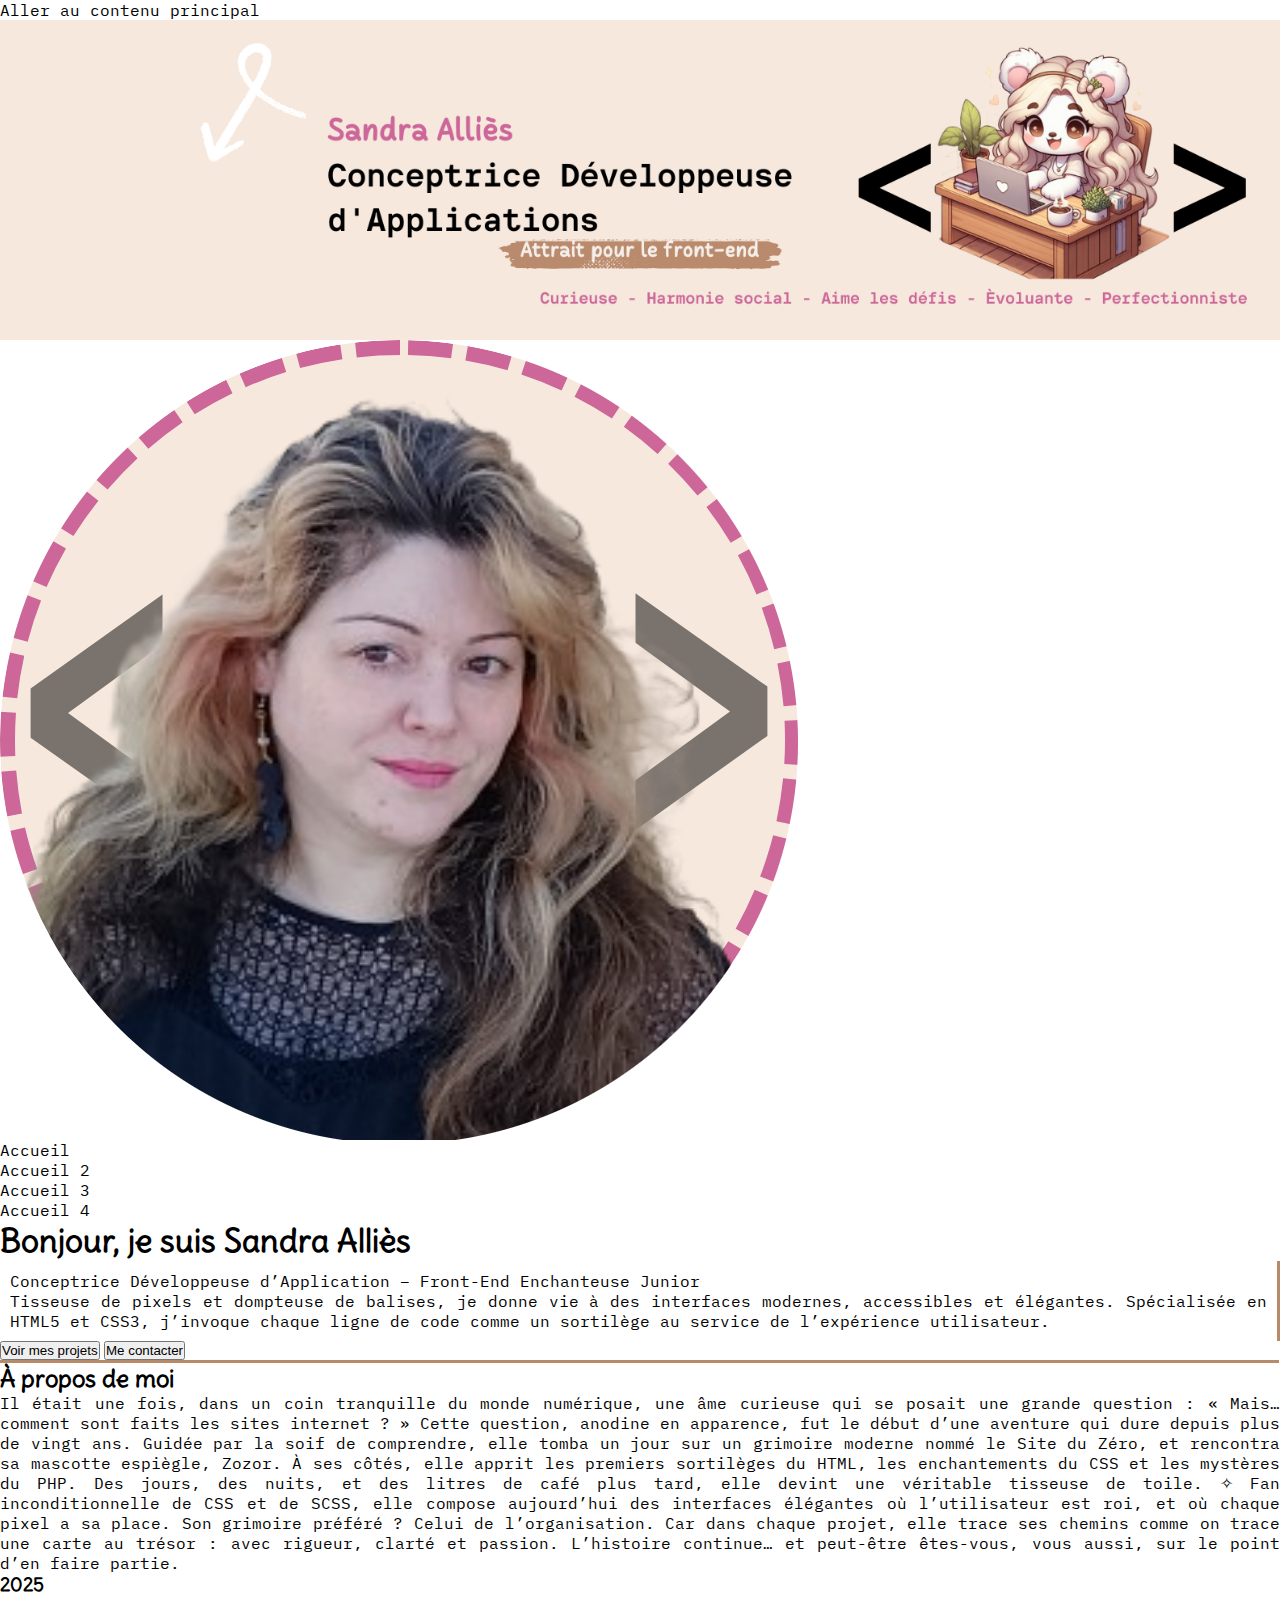
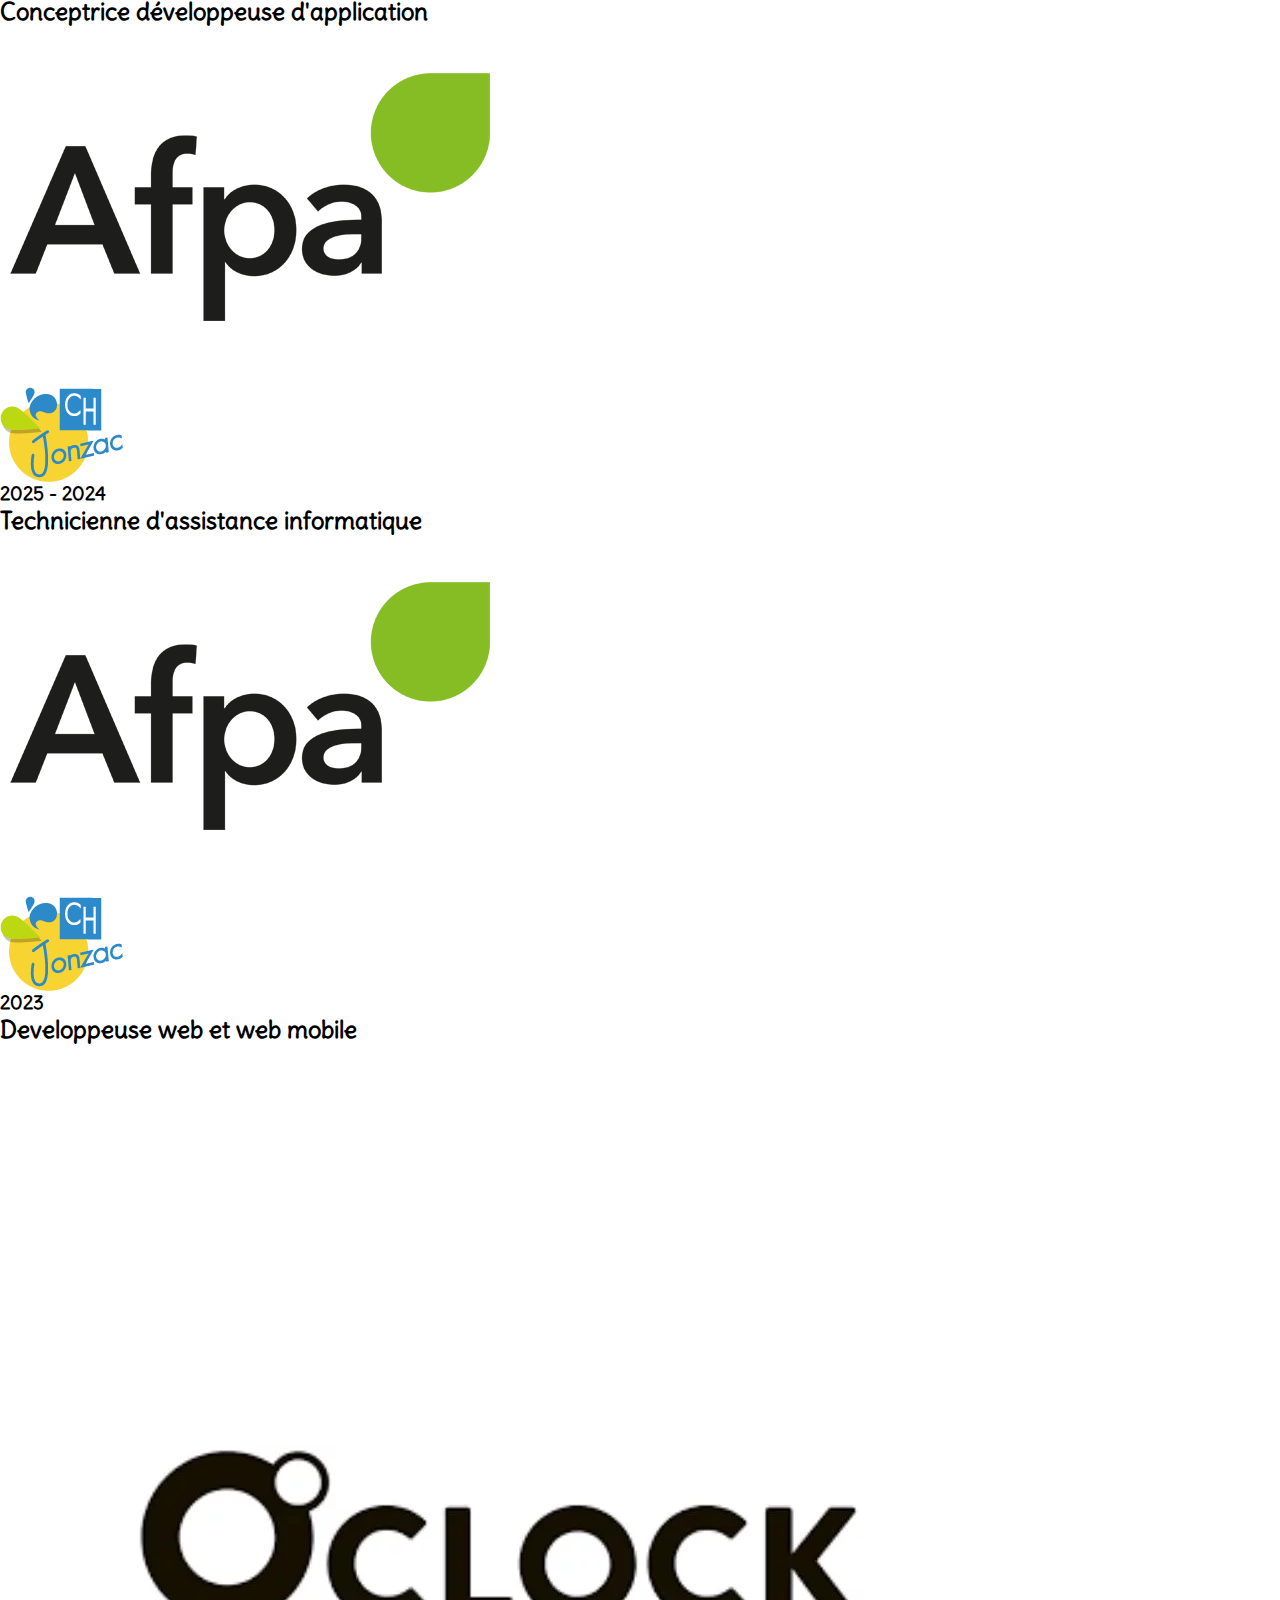
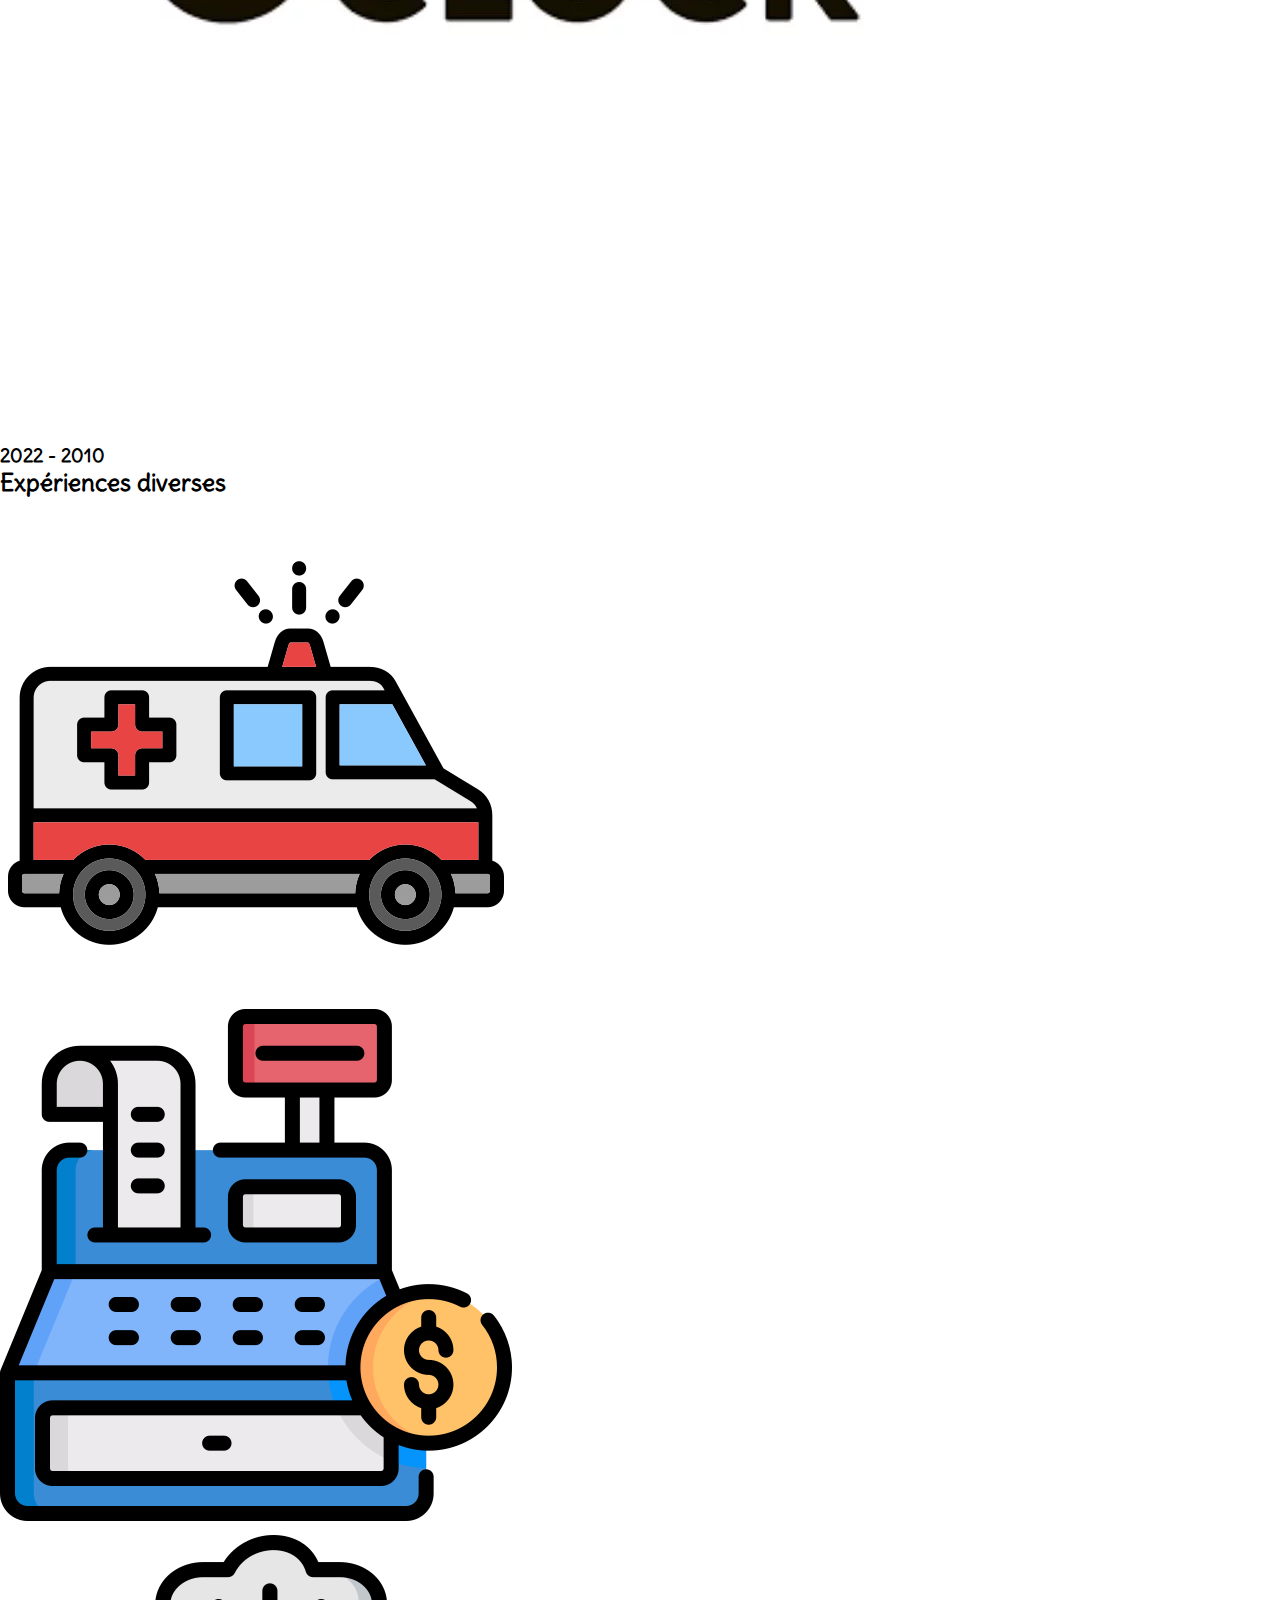
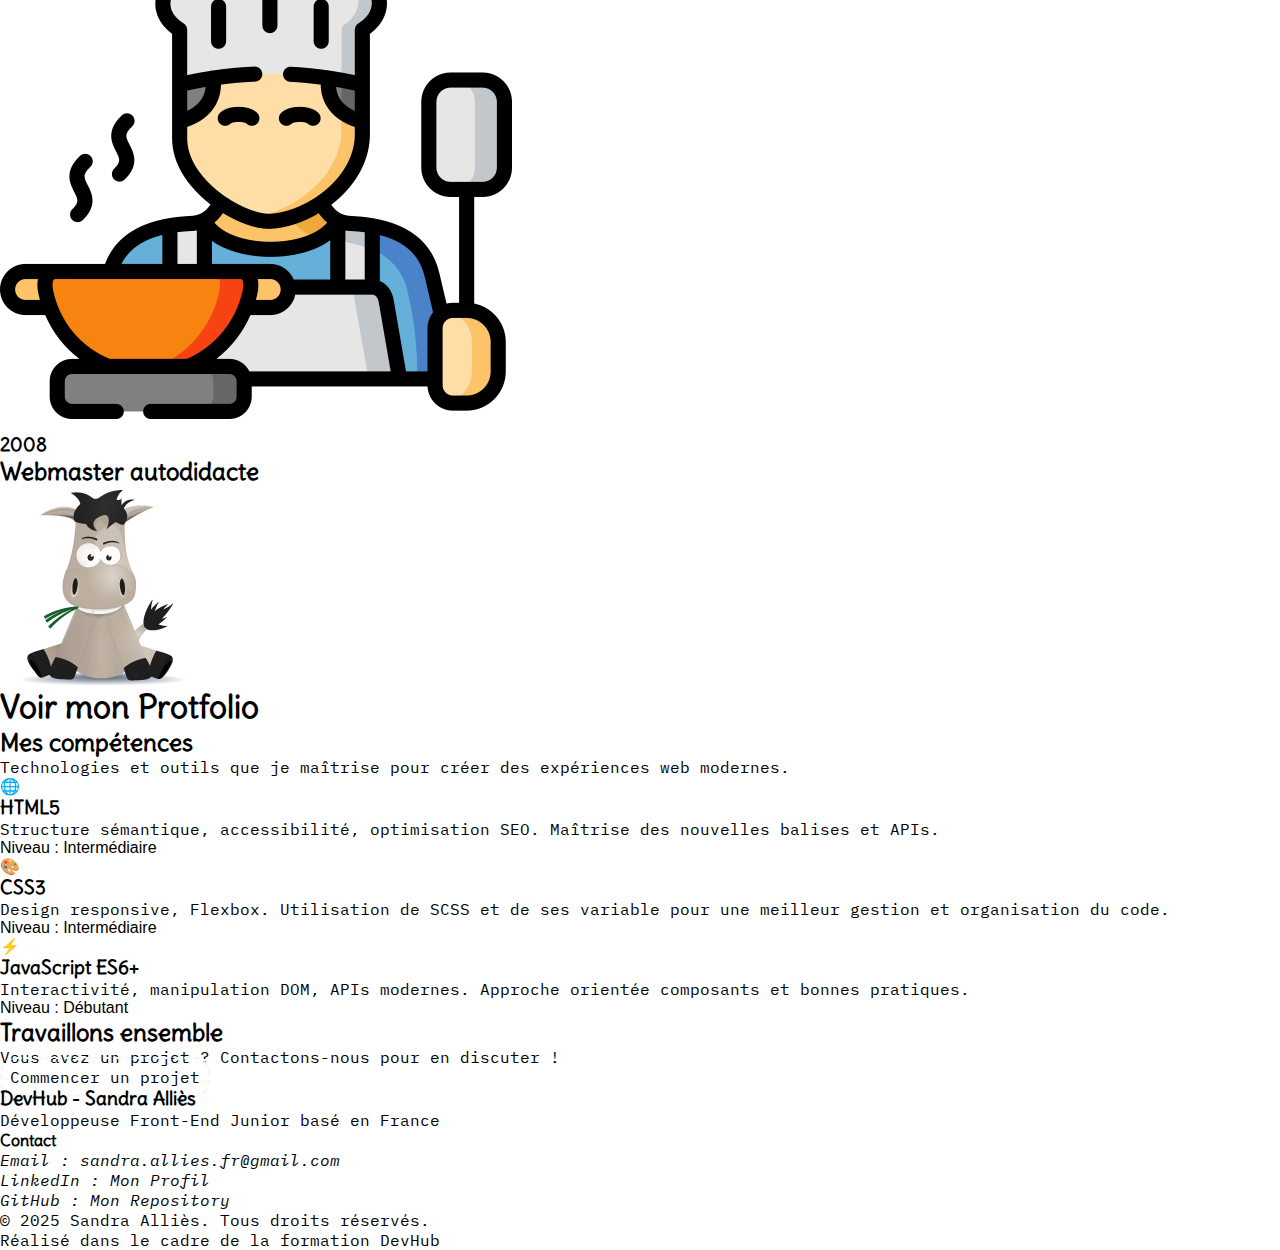
<file: index.html>
<!DOCTYPE html>
<html lang="fr">
	<head>
		<meta charset="UTF-8" />
		<meta name="viewport" content="width=device-width, initial-scale=1.0" />
		<meta
			name="description"
			content="Portfolio de Sandra Alliès, développeuse front-end junior spécialisé en HTML et CSS/SCSS"
		/>
		<meta name="author" content="Sandra Alliès" />
		<title>
			DevHub - Sandra Alliès | Conceptrice Développeuse d'application spécialisé
			Front-End
		</title>

		<!-- Favicon (optionnel) -->
		<link rel="icon" type="image/x-icon" href="assets/images/favicon.ico" />

		<!-- Stylesheet -->
		<link rel="stylesheet" href="css/style.css" />

		<!-- Google font -->
		<link rel="preconnect" href="https://fonts.googleapis.com" />
		<link rel="preconnect" href="https://fonts.gstatic.com" crossorigin />
		<link
			href="https://fonts.googleapis.com/css2?family=Delius&display=swap"
			rel="stylesheet"
		/>

		<link rel="preconnect" href="https://fonts.googleapis.com" />
		<link rel="preconnect" href="https://fonts.gstatic.com" crossorigin />
		<link
			href="https://fonts.googleapis.com/css2?family=IBM+Plex+Mono:ital,wght@0,100;0,200;0,300;0,400;0,500;0,600;0,700;1,100;1,200;1,300;1,400;1,500;1,600;1,700&display=swap"
			rel="stylesheet"
		/>
	</head>
	<body>
		<div class="wrapper">
			<a href="#hero" class="skip-link">Aller au contenu principal</a>

			<header>
				<div class="container">
					<div class="logo">
						<img
							class="ban"
							src="/assets/images/ban.png"
							alt="Banière du site DevHub"
						/>
						<a href="#accueil">
							<img
								class="photoprofil"
								src="/assets/images/photo.png"
								alt="Photo de profil reviens sur l'accueil au clic"
							/>
						</a>
					</div>
				</div>
			</header>

			<nav class="breadcrumb" aria-label="Fil d'Ariane">
				<ol>
					<a href="#accueil"><li>Accueil</li></a>
					<a href="#accueil"><li>Accueil 2</li></a>
					<a href="#accueil"><li>Accueil 3</li></a>
					<a href="#accueil"><li>Accueil 4</li></a>
				</ol>
			</nav>

			<main class="main-content">
				<section id="hero" class="hero-section">
					<div class="tcontainer">
						<table class="thero">
							<thead class="thead">
								<tr>
									<td>
										<h1>
											Bonjour, je suis
											<span class="highlight">Sandra Alliès</span>
										</h1>
									</td>
								</tr>
							</thead>

							<tbody>
								<tr>
									<td>
										<p class="hero-subtitle">
											Conceptrice Développeuse d’Application – Front-End
											Enchanteuse Junior
										</p>
										<p class="hero-description">
											Tisseuse de pixels et dompteuse de balises, je donne vie à
											des interfaces modernes, accessibles et élégantes.
											Spécialisée en HTML5 et CSS3, j’invoque chaque ligne de
											code comme un sortilège au service de l’expérience
											utilisateur.
										</p>
									</td>
								</tr>
							</tbody>

							<tfoot>
								<tr>
									<td>
										<button class="bouton-feerique">Voir mes projets</button>
										<button class="bouton-feerique">Me contacter</button>
									</td>
								</tr>
							</tfoot>
						</table>
					</div>
				</section>

				<!-- DEBUT DU CSS GRID -->

				<section id="about">
					<div class="GridContainer">
						<div class="item1 about">
							<h2>À propos de moi</h2>
							<p>
								Il était une fois, dans un coin tranquille du monde numérique,
								une âme curieuse qui se posait une grande question : « Mais…
								comment sont faits les sites internet ? » Cette question,
								anodine en apparence, fut le début d’une aventure qui dure
								depuis plus de vingt ans. Guidée par la soif de comprendre, elle
								tomba un jour sur un grimoire moderne nommé le Site du Zéro, et
								rencontra sa mascotte espiègle, Zozor. À ses côtés, elle apprit
								les premiers sortilèges du HTML, les enchantements du CSS et les
								mystères du PHP. Des jours, des nuits, et des litres de café
								plus tard, elle devint une véritable tisseuse de toile. ✧ Fan
								inconditionnelle de CSS et de SCSS, elle compose aujourd’hui des
								interfaces élégantes où l’utilisateur est roi, et où chaque
								pixel a sa place. Son grimoire préféré ? Celui de
								l’organisation. Car dans chaque projet, elle trace ses chemins
								comme on trace une carte au trésor : avec rigueur, clarté et
								passion. L’histoire continue… et peut-être êtes-vous, vous
								aussi, sur le point d’en faire partie.
							</p>
						</div>

						<div class="item2 CDA">
							<h3>2025</h3>
							<h2>Conceptrice développeuse d'application</h2>
							<div class="badge0 badge2">
								<a
									href="https://territoiredigital.afpa.fr/fr"
									target="_blank"
									rel="noopener noreferrer"
								>
									<img
										src="/assets/images/afpa.png"
										alt="Logo de l'afpa territoire digital"
									/>
								</a>

								<a
									href="https://www.ch-jonzac.fr/"
									target="_blank"
									rel="noopener noreferrer"
								>
									<img
										src="/assets/images/chj.png"
										alt="Logo du centre hospitalier de jonzac"
									/>
								</a>
							</div>
						</div>

						<div class="item3 TAI">
							<h3>2025 - 2024</h3>
							<h2>Technicienne d'assistance informatique</h2>
							<div class="badge0 badge3">
								<a
									href="https://www.afpa.fr/"
									target="_blank"
									rel="noopener noreferrer"
								>
									<img src="/assets/images/afpa.png" alt="Logo de l'afpa" />
								</a>

								<a
									href="https://www.ch-jonzac.fr/"
									target="_blank"
									rel="noopener noreferrer"
								>
									<img
										src="/assets/images/chj.png"
										alt="Logo du centre hospitalier de jonzac"
									/>
								</a>
							</div>
						</div>

						<div class="item4 DWWM">
							<h3>2023</h3>
							<h2>Developpeuse web et web mobile</h2>
							<div class="badge0 badge4">
								<a
									href="https://oclock.io/"
									target="_blank"
									rel="noopener noreferrer"
								>
									<img
										src="/assets/images/oclock.png"
										alt="Logo de l'école O'clock"
									/>
								</a>
							</div>
						</div>

						<div class="item5 divers">
							<h3>2022 - 2010</h3>
							<h2>Expériences diverses</h2>
							<div class="badge0 badge5">
								<img
									src="/assets/images/ambulance.png"
									alt="Icon d'une ambulance"
								/>

								<img
									src="/assets/images/caisse.png"
									alt="Icon d'une caisse enregistreuse"
								/>

								<img
									src="/assets/images/cuisine.png"
									alt="Icon d'un cuisinier"
								/>
							</div>
						</div>

						<div class="item6 webmaster">
							<h3>2008</h3>
							<h2>Webmaster autodidacte</h2>
							<div class="badge0 badge6">
								<a
									href="https://openclassrooms.com/fr/"
									target="_blank"
									rel="noopener noreferrer"
								>
									<img
										src="/assets/images/zozor.png"
										alt="Logo de l'école OpenClassRoom"
									/>
								</a>
							</div>
						</div>
						<div class="item7 badge portfolio">
							<h1>Voir mon Protfolio</h1>
						</div>
					</div>
				</section>

				<!-- FIN DU CSS GRID -->

				<section id="services" class="services-section">
					<div class="container">
						<div class="containerCompetences">
							<h2 class="section-title">Mes compétences</h2>
							<p class="section-description">
								Technologies et outils que je maîtrise pour créer des
								expériences web modernes.
							</p>
						</div>
						<div class="skills-grid">
							<article class="skill-card">
								<div class="skill-icon">
									<span role="img" aria-label="HTML5">🌐</span>
								</div>
								<h3 class="skill-title">HTML5</h3>
								<p class="skill-description">
									Structure sémantique, accessibilité, optimisation SEO.
									Maîtrise des nouvelles balises et APIs.
								</p>
								<div class="skill-level">
									<span class="skill-label">Niveau :</span>
									<span class="skill-value">Intermédiaire</span>
								</div>
							</article>

							<article class="skill-card">
								<div class="skill-icon">
									<span role="img" aria-label="CSS3">🎨</span>
								</div>
								<h3 class="skill-title">CSS3</h3>
								<p class="skill-description">
									Design responsive, Flexbox. Utilisation de SCSS et de ses
									variable pour une meilleur gestion et organisation du code.
								</p>
								<div class="skill-level">
									<span class="skill-label">Niveau :</span>
									<span class="skill-value">Intermédiaire</span>
								</div>
							</article>

							<article class="skill-card">
								<div class="skill-icon">
									<span role="img" aria-label="JavaScript">⚡</span>
								</div>
								<h3 class="skill-title">JavaScript ES6+</h3>
								<p class="skill-description">
									Interactivité, manipulation DOM, APIs modernes. Approche
									orientée composants et bonnes pratiques.
								</p>
								<div class="skill-level">
									<span class="skill-label">Niveau :</span>
									<span class="skill-value">Débutant</span>
								</div>
							</article>
						</div>
					</div>
				</section>

				<section class="cta-section">
					<div class="container">
						<h2>Travaillons ensemble</h2>
						<p>Vous avez un projet ? Contactons-nous pour en discuter !</p>
						<a href="pages/contact.html" class="btn btn-primary"
							>Commencer un projet</a
						>
					</div>
				</section>
			</main>

			<footer class="site-footer">
				<div class="container">
					<div class="footer-content">
						<div class="footer-info">
							<h3>DevHub - Sandra Alliès</h3>
							<p>Développeuse Front-End Junior basé en France</p>
						</div>

						<div class="footer-contact">
							<h4>Contact</h4>
							<address>
								<p>
									Email :
									<a href="mailto:sandra.allies.fr@gmail.com"
										>sandra.allies.fr@gmail.com</a
									>
								</p>
								<p>
									LinkedIn :
									<a
										href="https://www.linkedin.com/in/sandra-allies/"
										target="_blank"
										rel="noopener noreferrer"
										>Mon Profil</a
									>
								</p>
								<p>
									GitHub :
									<a
										href="https://github.com/Sandra-Allies/devhub-formation"
										target="_blank"
										rel="noopener noreferrer"
										>Mon Repository</a
									>
								</p>
							</address>
						</div>

						<div class="footer-legal">
							<p>&copy; 2025 Sandra Alliès. Tous droits réservés.</p>
							<p>Réalisé dans le cadre de la formation DevHub</p>
						</div>
					</div>
				</div>
			</footer>
		</div>
	</body>
</html>
</file>
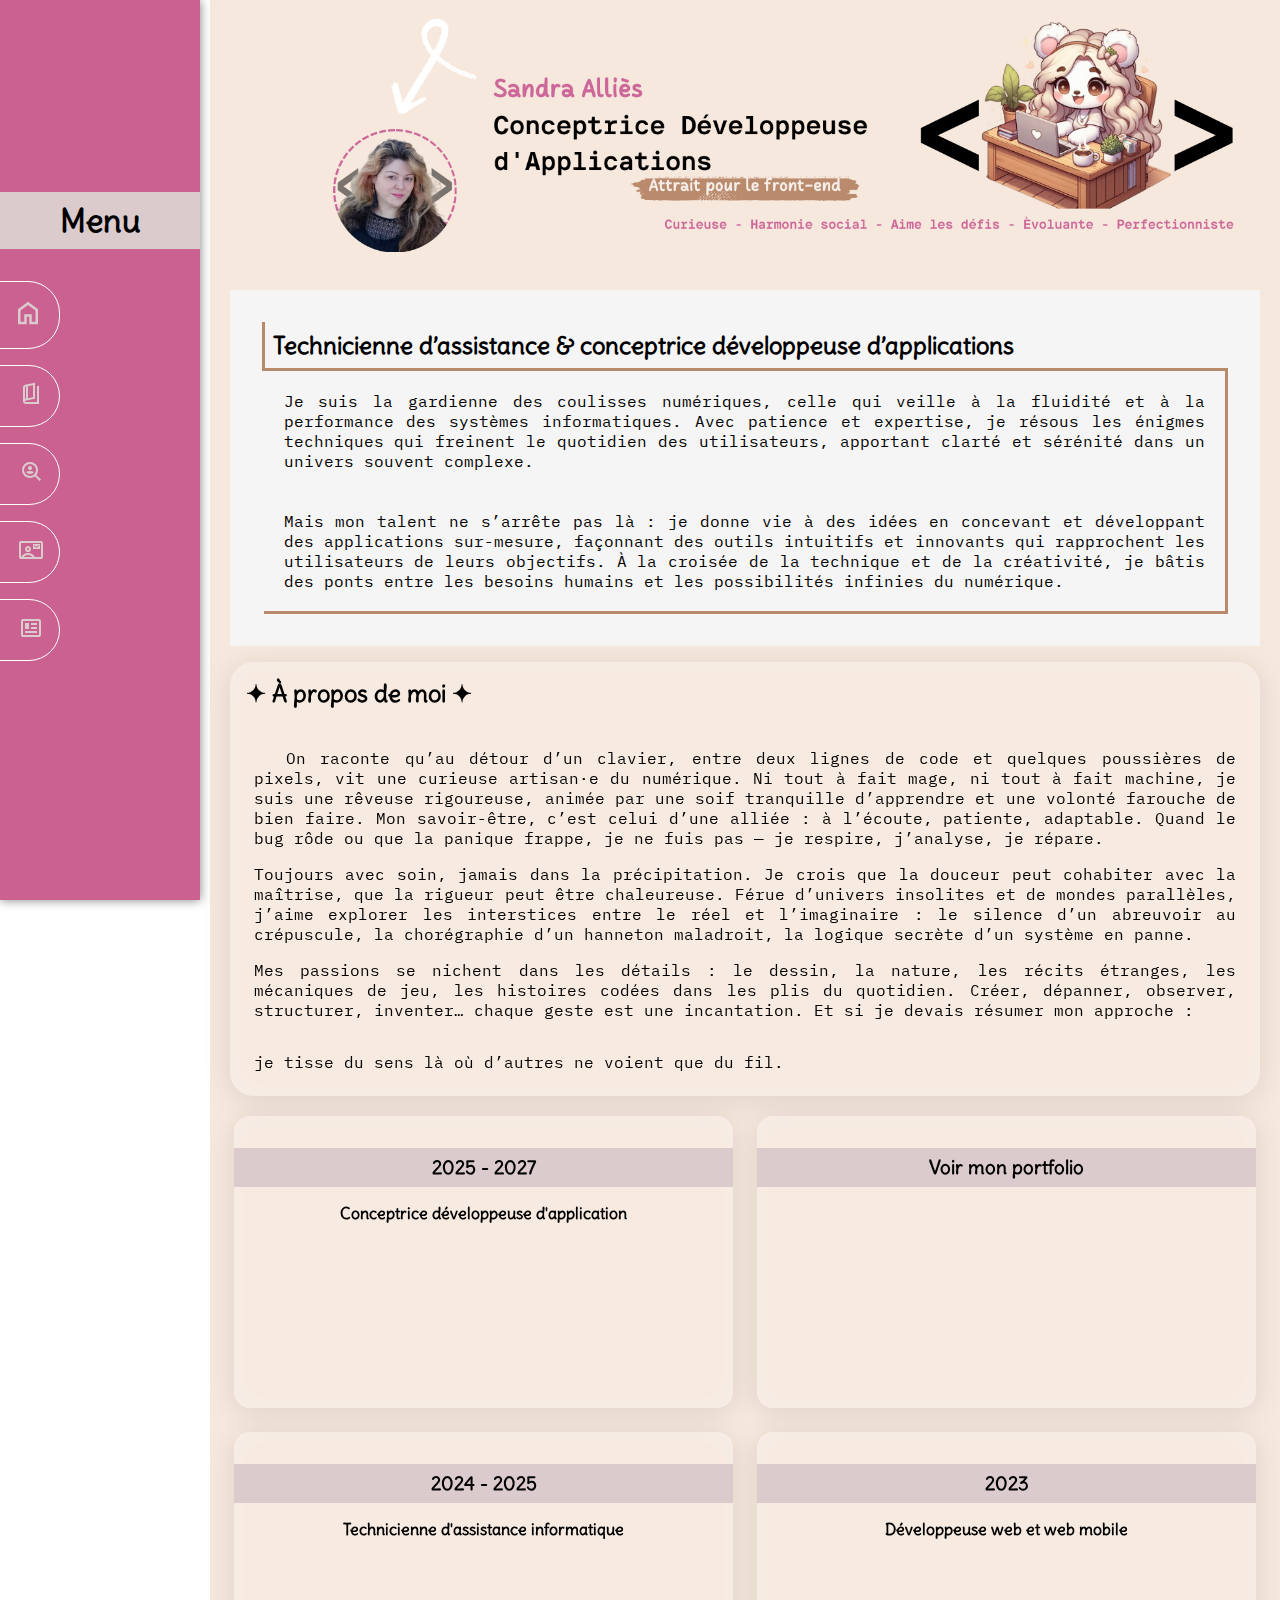
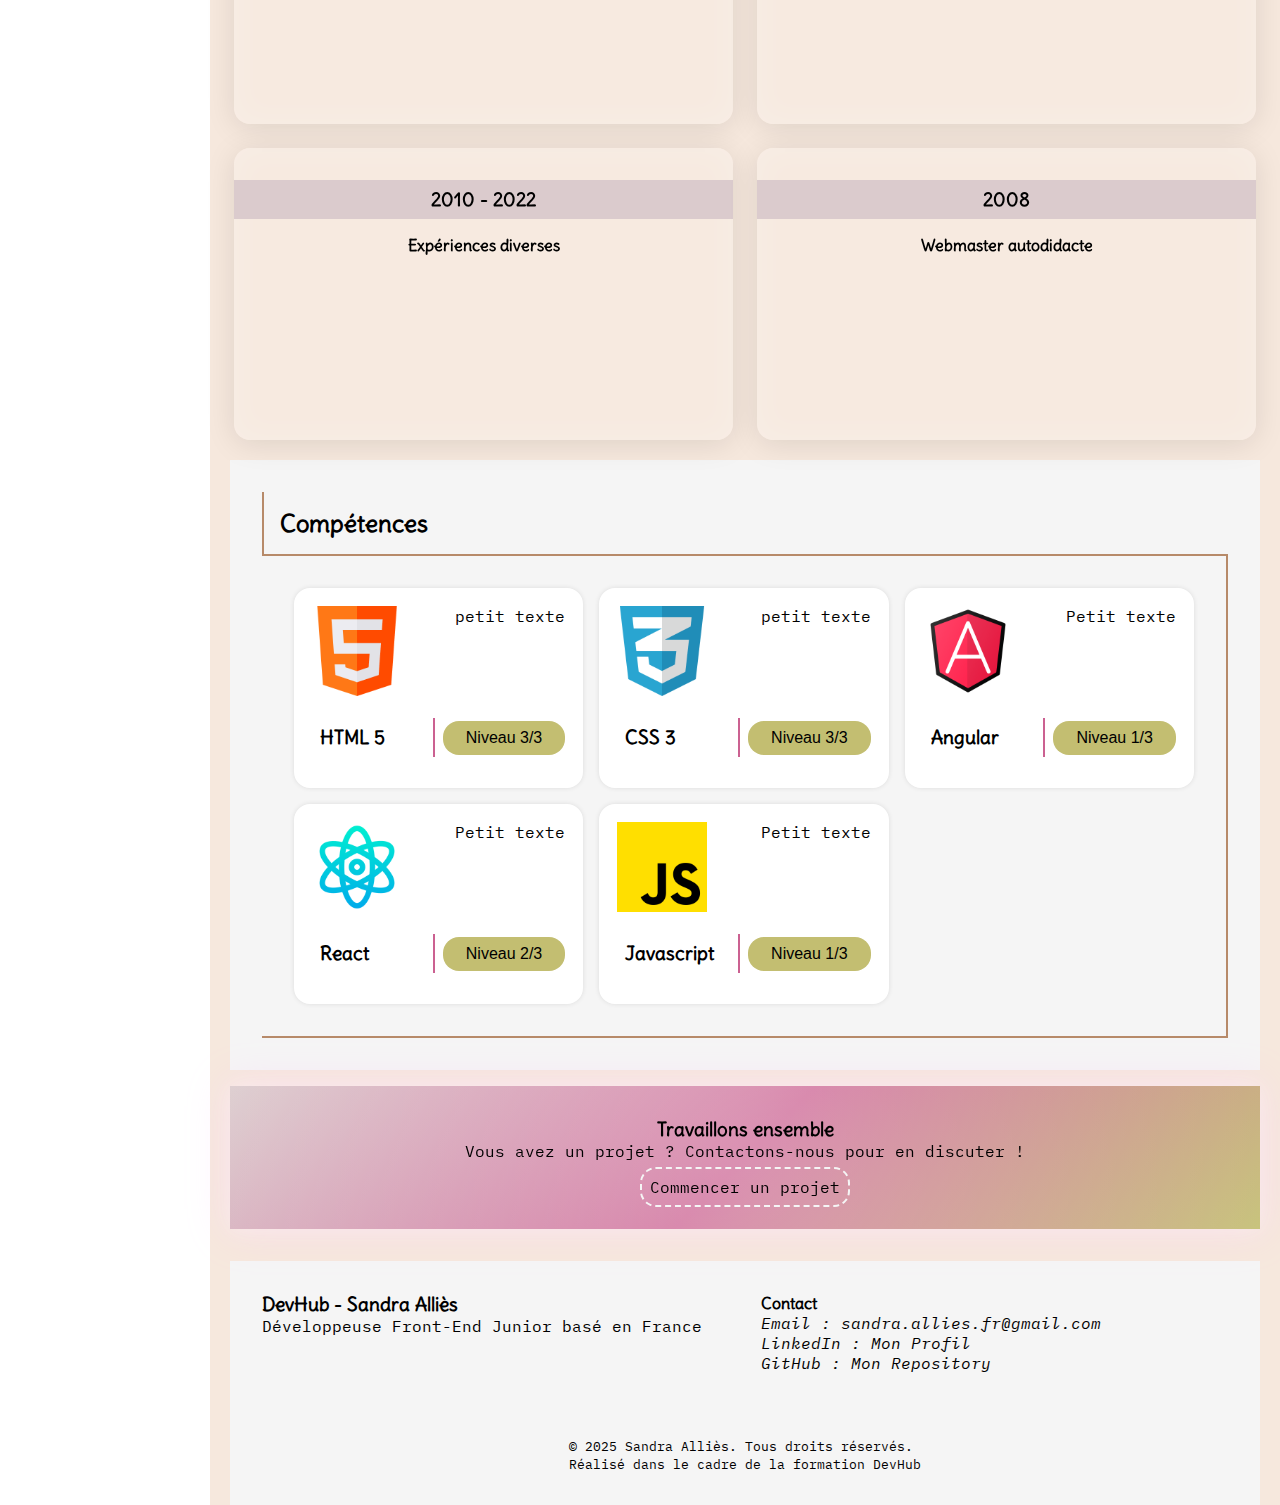
<file: components/index.html>
<!DOCTYPE html>
<html lang="en">
	<head>
		<meta charset="UTF-8" />
		<meta name="viewport" content="width=device-width, initial-scale=1.0" />
		<link rel="stylesheet" href="/css/style.css" />

		<!-- Google font -->
		<link rel="preconnect" href="https://fonts.googleapis.com" />
		<link rel="preconnect" href="https://fonts.gstatic.com" crossorigin />
		<link
			href="https://fonts.googleapis.com/css2?family=Delius&display=swap"
			rel="stylesheet"
		/>

		<link rel="preconnect" href="https://fonts.googleapis.com" />
		<link rel="preconnect" href="https://fonts.gstatic.com" crossorigin />
		<link
			href="https://fonts.googleapis.com/css2?family=IBM+Plex+Mono:ital,wght@0,100;0,200;0,300;0,400;0,500;0,600;0,700;1,100;1,200;1,300;1,400;1,500;1,600;1,700&display=swap"
			rel="stylesheet"
		/>

		<title>DevHub - Sandra Alliès</title>
	</head>
	<body>
		<nav class="nav-fixed">
			<h1>Menu</h1>
			<ul>
				<li><a href="#accueil" rel="noopener noreferrer" class="active">Accueil <span><svg xmlns="http://www.w3.org/2000/svg" height="30px" viewBox="0 -960 960 960" width="30px" fill="#dbcbcd"><path d="M240-200h120v-240h240v240h120v-360L480-740 240-560v360Zm-80 80v-480l320-240 320 240v480H520v-240h-80v240H160Zm320-350Z"/></svg></span></a></li>
				<li><a href="/pages/portfolio.html" rel="noopener noreferrer" class="active">Portfolio <span><svg xmlns="http://www.w3.org/2000/svg" height="24px" viewBox="0 -960 960 960" width="24px" fill="#dbcbcd"><path d="M270-80q-45 0-77.5-30.5T160-186v-558q0-38 23.5-68t61.5-38l395-78v640l-379 76q-9 2-15 9.5t-6 16.5q0 11 9 18.5t21 7.5h450v-640h80v720H270Zm90-233 200-39v-478l-200 39v478Zm-80 16v-478l-15 3q-11 2-18 9.5t-7 18.5v457q5-2 10.5-3.5T261-293l19-4Zm-40-472v482-482Z"/></svg></span></a></li>
				<li><a href="#about" rel="noopener noreferrer" class="active">A propos <span><svg xmlns="http://www.w3.org/2000/svg" height="24px" viewBox="0 -960 960 960" width="24px" fill="#dbcbcd"><path d="M440-560q33 0 56.5-23.5T520-640q0-33-23.5-56.5T440-720q-33 0-56.5 23.5T360-640q0 33 23.5 56.5T440-560Zm0 160q45 0 84.5-19t68.5-54q-35-23-73.5-35T440-520q-41 0-79.5 12T287-473q29 35 68.5 54t84.5 19Zm384 280L636-308q-41 32-90.5 50T440-240q-134 0-227-93t-93-227q0-134 93-227t227-93q134 0 227 93t93 227q0 56-18 105.5T692-364l188 188-56 56ZM440-320q100 0 170-70t70-170q0-100-70-170t-170-70q-100 0-170 70t-70 170q0 100 70 170t170 70Zm0-240Z"/></svg></span></a></li>
				<li><a href="/pages/" rel="noopener noreferrer" class="active">Contact <span><svg xmlns="http://www.w3.org/2000/svg" height="24px" viewBox="0 -960 960 960" width="24px" fill="#dbcbcd"><path d="M560-520h280v-200H560v200Zm140-50-100-70v-40l100 70 100-70v40l-100 70ZM80-120q-33 0-56.5-23.5T0-200v-560q0-33 23.5-56.5T80-840h800q33 0 56.5 23.5T960-760v560q0 33-23.5 56.5T880-120H80Zm556-80h244v-560H80v560h4q42-75 116-117.5T360-360q86 0 160 42.5T636-200ZM360-400q50 0 85-35t35-85q0-50-35-85t-85-35q-50 0-85 35t-35 85q0 50 35 85t85 35ZM182-200h356q-34-38-80.5-59T360-280q-51 0-97 21t-81 59Zm178-280q-17 0-28.5-11.5T320-520q0-17 11.5-28.5T360-560q17 0 28.5 11.5T400-520q0 17-11.5 28.5T360-480Zm120 0Z"/></svg></span></a></li>
				<li><a href="http://" rel="noopener noreferrer" class="active">Blog <span><svg xmlns="http://www.w3.org/2000/svg" height="24px" viewBox="0 -960 960 960" width="24px" fill="#dbcbcd"><path d="M160-120q-33 0-56.5-23.5T80-200v-560q0-33 23.5-56.5T160-840h640q33 0 56.5 23.5T880-760v560q0 33-23.5 56.5T800-120H160Zm0-80h640v-560H160v560Zm80-80h480v-80H240v80Zm0-160h160v-240H240v240Zm240 0h240v-80H480v80Zm0-160h240v-80H480v80ZM160-200v-560 560Z"/></svg></span></a></li>
			</ul>
		</nav>

		<div id="Accueil" class="grid-container-body">
			<header>
				<figure class="banniere">
					<img
						src="/assets/images/ban.png"
						alt="Bannière représentant l'univers de Sandra"
					/>
				</figure>
				<figure class="photo-profil">
					<a href="#accueil" rel="noopener noreferrer"><img src="/assets/images/photo.png" alt="Photo de profil de Sandra" /></a>
				</figure>
			</header>

			<main>
				<div class="flex-container-main">
					<section class="description">
						<table>
							<thead>
								<tr>
									<th>
										<h2>
											Technicienne d’assistance & conceptrice développeuse
											d’applications
										</h2>
									</th>
								</tr>
							</thead>
							<tbody>
								<tr>
									<td>
										<p>
											Je suis la gardienne des coulisses numériques, celle qui
											veille à la fluidité et à la performance des systèmes
											informatiques. Avec patience et expertise, je résous les
											énigmes techniques qui freinent le quotidien des
											utilisateurs, apportant clarté et sérénité dans un univers
											souvent complexe.
										</p>
									</td>
								</tr>
								<tr>
									<td>
										<p>
											Mais mon talent ne s’arrête pas là : je donne vie à des
											idées en concevant et développant des applications
											sur-mesure, façonnant des outils intuitifs et innovants
											qui rapprochent les utilisateurs de leurs objectifs. À la
											croisée de la technique et de la créativité, je bâtis des
											ponts entre les besoins humains et les possibilités
											infinies du numérique.
										</p>
									</td>
								</tr>
							</tbody>
						</table>
					</section>

					<section class="grid-group">

						<article id="about" class="card-about">
							<h2>✦ À propos de moi ✦</h2>
							<p>
								On raconte qu’au détour d’un clavier, entre deux lignes de code et
								quelques poussières de pixels, vit une curieuse artisan·e du
								numérique. Ni tout à fait mage, ni tout à fait machine, je suis
								une rêveuse rigoureuse, animée par une soif tranquille d’apprendre
								et une volonté farouche de bien faire. Mon savoir-être, c’est
								celui d’une alliée : à l’écoute, patiente, adaptable. Quand le bug
								rôde ou que la panique frappe, je ne fuis pas — je respire,
								j’analyse, je répare. 
								<p>Toujours avec soin, jamais dans la
								précipitation. Je crois que la douceur peut cohabiter avec la
								maîtrise, que la rigueur peut être chaleureuse. Férue d’univers
								insolites et de mondes parallèles, j’aime explorer les interstices
								entre le réel et l’imaginaire : le silence d’un abreuvoir au
								crépuscule, la chorégraphie d’un hanneton maladroit, la logique
								secrète d’un système en panne.</p>
								<p>Mes passions se nichent dans les
								détails : le dessin, la nature, les récits étranges, les
								mécaniques de jeu, les histoires codées dans les plis du
								quotidien. Créer, dépanner, observer, structurer, inventer… chaque
								geste est une incantation. Et si je devais résumer mon approche :</p>
							</p>
							<p>
									je tisse du sens là où d’autres ne voient que du fil.
							</p>
						</article>

						<div class="card-wrapper">
							<div class="card">
								<article class="card-xp cda card-front">
									<h3>2025 - 2027</h3>
									<h4>Conceptrice développeuse d'application</h4>
								</article>
								<article class="card-back">
<p>
	Lorem ipsum dolor sit, amet consectetur adipisicing elit. Voluptates sit asperiores eaque reiciendis praesentium nam vero dolorum quasi, blanditiis laborum, nesciunt consequatur aliquid illum deserunt quo sed, quam possimus minus.
Lorem ipsum dolor sit amet consectetur adipisicing elit. Aliquam vitae natus eaque doloremque eveniet! Maiores minus quo, quia ipsa, libero nisi corporis consequatur debitis quod possimus iusto at aspernatur impedit.
</p>
								</article>
							</div>
						</div>

						<div class="card-wrapper">
							<div class="card">
								<article class="card-xp card-portfolio card-front">
									<h3>Voir mon portfolio</h3>
								</article>
							</div>
						</div>

								<div class="card-wrapper">
									<div class="card">
									<article class="card-xp tai card-front">
										<h3>2024 - 2025</h3>
										<h4>Technicienne d'assistance informatique</h4>
									</article>
									</div>
								</div>

									<div class="card-wrapper">
										<div class="card">
						<article class="card-xp dev card-front">
							<h3>2023</h3>
							<h4>Développeuse web et web mobile</h4>
						</article>
						</div>	
						</div>

						<div class="card-wrapper">
							<div class="card">
						<article class="card-xp divers card-front">
							<h3>2010 - 2022</h3>
							<h4>Expériences diverses</h4>
						</article>
		</div>
						</div>

						<div class="card-wrapper">
							<div class="card">
						<article class="card-xp web card-front">
							<h3>2008</h3>
							<h4>Webmaster autodidacte</h4>
						</article>
					</div>
				</div>
					</section>

					<section class="card-id-skills">
						<h2>Compétences</h2>
						<div class="wrapper-card-id">
						<article class="card-id card-html">
							<div class="haut">
								<img src="/assets/images/html.png" alt="Icon du logo html 5">
								<p>petit texte</p>
							</div>
						
							<div class="bas">
						<h3>HTML 5</h3>
						<div class="card-id-tag">Niveau 3/3</div>
							</div>
						</article>

						<article class="card-id card-css">
							<div class="haut">
								<img src="/assets/images/css.png" alt="Icon du logo CSS 3">
								<p>petit texte</p>
							</div>
						
							<div class="bas">
						<h3>CSS 3</h3>
						<div class="card-id-tag">Niveau 3/3</div>
							</div>
						</article>

						<article class="card-id card-html">
							<div class="haut">
								<img src="/assets/images/angular.png" alt="Icon du logo de Angular">
								<p>Petit texte</p>
							</div>
						
							<div class="bas">
						<h3>Angular</h3>
						<div class="card-id-tag">Niveau 1/3</div>
							</div>
						</article>

						<article class="card-id card-html">
							<div class="haut">
								<img src="/assets/images/react.png" alt="Icon du logo React">
								<p>Petit texte</p>
							</div>
						
							<div class="bas">
						<h3>React</h3>
						<div class="card-id-tag">Niveau 2/3</div>
							</div>
						</article>

						<article class="card-id card-html">
							<div class="haut">
								<img src="/assets/images/js.png" alt="Icon du logo Javascript">
								<p>Petit texte</p>
							</div>
						
							<div class="bas">
						<h3>Javascript</h3>
						<div class="card-id-tag">Niveau 1/3</div>
							</div>
						</article>
					</div>
					</section>

					<section class="work">
						<h3>Travaillons ensemble</h3>
						<p>Vous avez un projet ? Contactons-nous pour en discuter !</p>
						<a href="pages/contact.html" class="btn">
						Commencer un projet
					</a>
					</section>
				</div>
			</main>

			<footer>
				<div class="grid-container-footer">
					<section class="footer-devhub">
						<h3>DevHub - Sandra Alliès</h3>
							<p>Développeuse Front-End Junior basé en France</p>
					</section>

					<section class="footer-contact">
						<h4>Contact</h4>
							<address>
								<p>
									Email :
									<a href="mailto:sandra.allies.fr@gmail.com"
										>sandra.allies.fr@gmail.com</a
									>
								</p>
								<p>
									LinkedIn :
									<a
										href="https://www.linkedin.com/in/sandra-allies/"
										target="_blank"
										rel="noopener noreferrer"
										>Mon Profil</a
									>
								</p>
								<p>
									GitHub :
									<a
										href="https://github.com/Sandra-Allies/devhub-formation"
										target="_blank"
										rel="noopener noreferrer"
										>Mon Repository</a
									>
								</p>
							</address>
					</section>

					<small class="footer-copyright">
						<p>&copy; 2025 Sandra Alliès. Tous droits réservés.</p>
							<p>Réalisé dans le cadre de la formation DevHub</p>
					</small>
				</div>
			</footer>
		</div>
		<script src="/js/main.js"></script>
	</body>
</html>
</file>
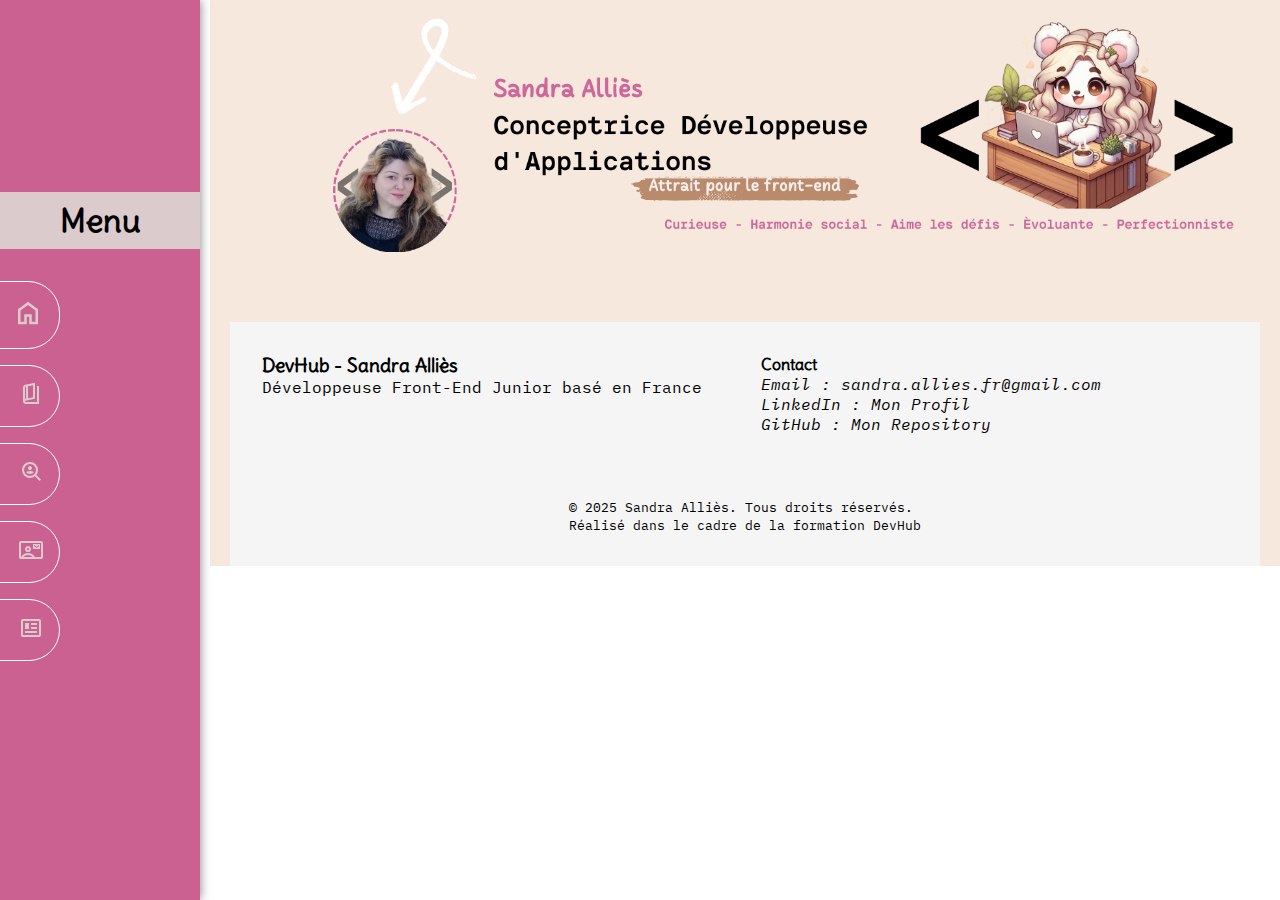
<file: pages/contact.html>
<!DOCTYPE html>
<html lang="en">
	<head>
		<meta charset="UTF-8" />
		<meta name="viewport" content="width=device-width, initial-scale=1.0" />
		<link rel="stylesheet" href="/css/style.css" />

		<!-- Google font -->
		<link rel="preconnect" href="https://fonts.googleapis.com" />
		<link rel="preconnect" href="https://fonts.gstatic.com" crossorigin />
		<link
			href="https://fonts.googleapis.com/css2?family=Delius&display=swap"
			rel="stylesheet"
		/>

		<link rel="preconnect" href="https://fonts.googleapis.com" />
		<link rel="preconnect" href="https://fonts.gstatic.com" crossorigin />
		<link
			href="https://fonts.googleapis.com/css2?family=IBM+Plex+Mono:ital,wght@0,100;0,200;0,300;0,400;0,500;0,600;0,700;1,100;1,200;1,300;1,400;1,500;1,600;1,700&display=swap"
			rel="stylesheet"
		/>

		<title>DevHub - Sandra Alliès</title>
	</head>
	<body>
		<nav class="nav-fixed">
			<h1>Menu</h1>
			<ul>
				<li><a href="#accueil" rel="noopener noreferrer" class="active">Accueil <span><svg xmlns="http://www.w3.org/2000/svg" height="30px" viewBox="0 -960 960 960" width="30px" fill="#dbcbcd"><path d="M240-200h120v-240h240v240h120v-360L480-740 240-560v360Zm-80 80v-480l320-240 320 240v480H520v-240h-80v240H160Zm320-350Z"/></svg></span></a></li>
				<li><a href="/pages/portfolio.html" rel="noopener noreferrer" class="active">Portfolio <span><svg xmlns="http://www.w3.org/2000/svg" height="24px" viewBox="0 -960 960 960" width="24px" fill="#dbcbcd"><path d="M270-80q-45 0-77.5-30.5T160-186v-558q0-38 23.5-68t61.5-38l395-78v640l-379 76q-9 2-15 9.5t-6 16.5q0 11 9 18.5t21 7.5h450v-640h80v720H270Zm90-233 200-39v-478l-200 39v478Zm-80 16v-478l-15 3q-11 2-18 9.5t-7 18.5v457q5-2 10.5-3.5T261-293l19-4Zm-40-472v482-482Z"/></svg></span></a></li>
				<li><a href="#about" rel="noopener noreferrer" class="active">A propos <span><svg xmlns="http://www.w3.org/2000/svg" height="24px" viewBox="0 -960 960 960" width="24px" fill="#dbcbcd"><path d="M440-560q33 0 56.5-23.5T520-640q0-33-23.5-56.5T440-720q-33 0-56.5 23.5T360-640q0 33 23.5 56.5T440-560Zm0 160q45 0 84.5-19t68.5-54q-35-23-73.5-35T440-520q-41 0-79.5 12T287-473q29 35 68.5 54t84.5 19Zm384 280L636-308q-41 32-90.5 50T440-240q-134 0-227-93t-93-227q0-134 93-227t227-93q134 0 227 93t93 227q0 56-18 105.5T692-364l188 188-56 56ZM440-320q100 0 170-70t70-170q0-100-70-170t-170-70q-100 0-170 70t-70 170q0 100 70 170t170 70Zm0-240Z"/></svg></span></a></li>
				<li><a href="/pages/contact.html" rel="noopener noreferrer" class="active">Contact <span><svg xmlns="http://www.w3.org/2000/svg" height="24px" viewBox="0 -960 960 960" width="24px" fill="#dbcbcd"><path d="M560-520h280v-200H560v200Zm140-50-100-70v-40l100 70 100-70v40l-100 70ZM80-120q-33 0-56.5-23.5T0-200v-560q0-33 23.5-56.5T80-840h800q33 0 56.5 23.5T960-760v560q0 33-23.5 56.5T880-120H80Zm556-80h244v-560H80v560h4q42-75 116-117.5T360-360q86 0 160 42.5T636-200ZM360-400q50 0 85-35t35-85q0-50-35-85t-85-35q-50 0-85 35t-35 85q0 50 35 85t85 35ZM182-200h356q-34-38-80.5-59T360-280q-51 0-97 21t-81 59Zm178-280q-17 0-28.5-11.5T320-520q0-17 11.5-28.5T360-560q17 0 28.5 11.5T400-520q0 17-11.5 28.5T360-480Zm120 0Z"/></svg></span></a></li>
				<li><a href="http://" rel="noopener noreferrer" class="active">Blog <span><svg xmlns="http://www.w3.org/2000/svg" height="24px" viewBox="0 -960 960 960" width="24px" fill="#dbcbcd"><path d="M160-120q-33 0-56.5-23.5T80-200v-560q0-33 23.5-56.5T160-840h640q33 0 56.5 23.5T880-760v560q0 33-23.5 56.5T800-120H160Zm0-80h640v-560H160v560Zm80-80h480v-80H240v80Zm0-160h160v-240H240v240Zm240 0h240v-80H480v80Zm0-160h240v-80H480v80ZM160-200v-560 560Z"/></svg></span></a></li>
			</ul>
		</nav>

		<div id="Accueil" class="grid-container-body">
			<header>
				<figure class="banniere">
					<img
						src="/assets/images/ban.png"
						alt="Bannière représentant l'univers de Sandra"
					/>
				</figure>
				<figure class="photo-profil">
					<a href="#accueil" rel="noopener noreferrer"><img src="/assets/images/photo.png" alt="Photo de profil de Sandra" /></a>
				</figure>
			</header>
<main>

</main>

<footer>
    <div class="grid-container-footer">
        <section class="footer-devhub">
            <h3>DevHub - Sandra Alliès</h3>
                <p>Développeuse Front-End Junior basé en France</p>
        </section>

        <section class="footer-contact">
            <h4>Contact</h4>
                <address>
                    <p>
                        Email :
                        <a href="mailto:sandra.allies.fr@gmail.com"
                            >sandra.allies.fr@gmail.com</a
                        >
                    </p>
                    <p>
                        LinkedIn :
                        <a
                            href="https://www.linkedin.com/in/sandra-allies/"
                            target="_blank"
                            rel="noopener noreferrer"
                            >Mon Profil</a
                        >
                    </p>
                    <p>
                        GitHub :
                        <a
                            href="https://github.com/Sandra-Allies/devhub-formation"
                            target="_blank"
                            rel="noopener noreferrer"
                            >Mon Repository</a
                        >
                    </p>
                </address>
        </section>

        <small class="footer-copyright">
            <p>&copy; 2025 Sandra Alliès. Tous droits réservés.</p>
                <p>Réalisé dans le cadre de la formation DevHub</p>
        </small>
    </div>
</footer>
</body>
</html>
</file>
<file: css/style.css>
/* ===== */
/* RESET */
/* ===== */

* {
  margin: 0;
  padding: 0;
  box-sizing: border-box;
}

/* RESET BODY ET HTML */
html,
body {
  height: 100%;
  font-family: sans-serif;
}

/* LISTES SANS PUCE NI INDENTATION */
ul,
ol {
  list-style: none;
  padding-left: 0;
  margin-left: 0;
}

/* LIENS SANS SOULIGNEMENT PAR DÉFAUT */
a {
  text-decoration: none;
  color: inherit;
}

/* IMAGES RÉACTIVES */
img {
  max-width: 100%;
  height: auto;
  display: block;
}

/* ============= */
/* ROOT VARIABLE */
/* ============= */
:root {
  /* COULEUR DE FOND  */
  --couleur-fond-principal: #f6e8dd;
  --couleur-fond-secondaire: #b78a69;
  --couleur-fond-perle: #dbcbcd;
  --couleur-fond-perle-transparente: rgba(219, 203, 205, 0.2);
  --couleur-fond-vert: #c3be71;
  --couleur-fond-rose: #cb6191;

  /* COULEUR BORDURE */
  --couleur-bordure-principal: #f6e8dd;
  --couleur-bordure-secondaire: #b78a69;
  --couleur-bordure-perle: #dbcbcd;
  --couleur-bordure-vert: #c3be71;
  --couleur-bordure-rose: #cb6191;

  /* TAILLE BORDURE */
  --border-sm: 2px;
  --border-md: 3px;
  --border-lg: 4px;
  --border-xl: 6px;

  /* RADIUS BORDURE */
  --border-radius-sm: 0.5rem;
  --border-radius-lg: 1rem;

  /* SHADOW BORDURE */
  --shadow-lg: 0 0 10px rgba(0, 0, 0, 0.5);
  --shadow-sm: 0 0 5px rgba(0, 0, 0, 0.1);

  /* POLICES */
  --font-delius: "Delius", cursive;
  --font-ibm: "IBM Plex Mono", monospace;

  /* COULEUR DE POLICES */
  --couleur-police-principal: #f6e8dd;
  --couleur-police-secondaire: #b78a69;
  --couleur-police-vert: #c3be71;
  --couleur-police-perle: #dbcbcd;
  --couleur-police-rose: #cb6191;

  /* TAILLES POLICES */
  --font-size-ss: 0.5rem;
  --font-size-sm: 1rem;
  --font-size-md: 1.3rem;
  --font-size-lg: 1.5rem;
  --font-size-xl: 1.7rem;

  /* ESPACEMENT */
  --spacing-sm: 0.5rem;
  --spacing-md: 1rem;
  --spacing-lg: 2rem;
  --spacing-xl: 2.5rem;
}
/* ================== */
/* DEBUT FLEXBOX BODY */
/* ================== */

h1,
h2,
h3,
h4 {
  font-family: var(--font-delius);
}

p,
li,
a {
  font-family: var(--font-ibm);
  text-align: justify;
}

body {
  display: flex;
  margin: auto;
  height: auto;
  max-width: 1600px;
}

.nav-fixed {
  width: 200px;
  height: 100%;
  background-color: var(--couleur-fond-rose);
  box-shadow: var(--shadow-lg);
  padding-top: 15%;
  position: fixed;
  overflow: hidden;
}

.grid-container-body {
  width: auto;
  height: auto;
  flex: 1;
  background-color: var(--couleur-fond-principal);
  margin-left: 210px;
  padding: 0 20px 0 20px;
}

/* ======= */
/* NAV BAR */
/* ======= */

.nav-fixed h1 {
  width: 200px;
  height: auto;
  padding: var(--spacing-sm);
  text-align: center;
  margin-bottom: var(--spacing-lg);
  background-color: var(--couleur-fond-perle);
}

.nav-fixed a {
  width: 110%;
  height: auto;
  border-top-right-radius: var(--spacing-lg);
  border-bottom-right-radius: var(--spacing-lg);
  border: white 1px solid;
  padding: var(--spacing-md);
  margin-bottom: var(--spacing-md);
  padding-left: var(--spacing-xl);
  display: flex;
  justify-content: space-between;
  align-items: center;
  position: relative;
  left: -160px;
  transition: left 0.3s ease-in-out, box-shadow 0.3s;
}

/* =========================== */
/* ANIMATION DU HOVER SUR LE A */
/* =========================== */

.nav-fixed a:hover {
  left: -30px; /* glisse vers la droite à sa position normale */
  background-color: var(
    --couleur-fond-perle-transparente
  ); /* optionnel pour un effet de survol doux */
  box-shadow: 0 4px 15px rgba(255, 255, 255, 0.3);
}

/* ====== */
/* HEADER */
/* ====== */

header {
  position: relative;
  width: 100%;
  height: auto;
  margin: 0 auto;
}

.banniere {
  margin: 0;
  padding: 0;
  width: 100%;
  height: auto;
  display: block;
}

.photo-profil {
  position: absolute;
  top: 50%;
  left: 10%;
  width: 12%;
  height: auto;
}

/* ====================*/
/* GRID CONTAINER BODY */
/* ====================*/

.grid-container-body {
  display: grid;
  justify-content: center;
  grid-template-columns: repeat(auto-fit, minmax(100px, 1fr));
  gap: var(--spacing-lg);
  grid-template-areas:
    "header"
    "main"
    "footer";
}

header {
  grid-area: header;
}
main {
  grid-area: main;
}
footer {
  grid-area: footer;
}

/* =================== */
/* FLEX CONTAINER MAIN */
/* =================== */

.flex-container-main {
  display: flex;
  flex-direction: column;
  gap: var(--spacing-md);
}

.description {
  width: auto;
  height: auto;
  background-color: whitesmoke;
  padding: var(--spacing-lg);
  text-align: justify;
}

.description thead, .description p {
  padding: 10px;
}

table {
  border-bottom: solid 3px var(--couleur-fond-secondaire);
  border-collapse: collapse;
}

thead th {
  padding: var(--spacing-sm);
  border-left: var(--couleur-bordure-secondaire) 3px solid;
  border-bottom: solid 3px var(--couleur-fond-secondaire);
}

tbody td {
  padding: 10px;
  border-right: solid 3px var(--couleur-fond-secondaire);
}

/* ============== */
/* CARD XP DESIGN */
/* ============== */

.card-front,
.card-about {
  border-radius: var(--font-size-lg);
  background: rgba(255, 255, 255, 0.1);
  backdrop-filter: blur(10px); /* flou de l’arrière-plan */
  -webkit-backdrop-filter: blur(10px); /* compatibilité Safari */
  box-shadow: inset 0 0 30px rgba(255, 255, 255, 0.2),
    0 4px 30px rgba(0, 0, 0, 0.1);
}

.card-about h2 {
  padding-bottom: var(--spacing-lg);
}

.card-about > p:first-of-type {
  text-indent: var(--spacing-lg);
}
.card-about p {
  padding: var(--spacing-sm);
}

.card-xp {
  display: flex;
  flex-direction: column;
  justify-content: flex-start;
  text-align: center;
}

.card-back p {
  padding: var(--spacing-md);
}

.card-xp h3 {
  width: 100%;
  height: auto;
  padding: var(--spacing-sm);
  margin-top: var(--spacing-lg);
  margin-bottom: var(--spacing-md);
  background-color: var(--couleur-fond-perle);
}

.card-back {
  padding: var(--spacing-sm);
}

/* ================== */
/* GRID GROUP CARD XP */
/* ================== */

.card-about {
  width: 100%;
  height: auto;
  margin: auto;
  padding: var(--spacing-md);
  grid-column: 1 / -1;
}

.grid-group {
  width: 93%;
  margin: auto;
  display: grid;
  grid-template-columns: repeat(auto-fit, 350px);
  justify-content: center;
  gap: var(--spacing-md);
}

/* ================== */
/* MEDIA Q GRID GROUP */
/* ================== */

@media (max-width: 1290px) {
  .grid-group {
    width: 100%;
    grid-template-columns: repeat(2, 1fr);
  }
}

@media (max-width: 870px) {
  .grid-group {
    width: 100%;
    grid-template-columns: 1fr;
  }
}

/* ==================== */
/* ANIMATION CARD HOVER */
/* ==================== */

.card-wrapper {
  perspective: 1000px;
}

.card {
  position: relative;
  width: 100%;
  height: 300px;
  transform-style: preserve-3d;
  transition: transform 0.6s;

  transition: transform 0.6s, border 0.8s ease-in;
  border: transparent var(--border-lg) solid; /* invisible par défaut */
  border-radius: var(--spacing-md);
}

.card-wrapper:hover .card {
  transform: rotateY(180deg);
  border: var(--couleur-bordure-rose) var(--border-lg) solid;
  border-radius: var(--spacing-md);
}

.card-front,
.card-back {
  position: absolute;
  width: 100%;
  height: 100%;
  backface-visibility: hidden;
  border-radius: var(--spacing-md);
  overflow: auto;
}

.card-back {
  background-color: whitesmoke;
  transform: rotateY(180deg);
}

/* ============== */
/* CARD ID SKILLS */
/* ============== */

.card-id-skills {
  background-color: whitesmoke;
  width: auto;
  height: auto;
  padding: var(--spacing-lg);
}

.card-id-skills h2 {
  width: auto;
  height: auto;
  padding: var(--spacing-md);
  border-left: var(--couleur-bordure-secondaire) 2px solid;
  border-bottom: var(--couleur-bordure-secondaire) 2px solid;
}

.wrapper-card-id {
  display: grid;
  grid-template-columns: repeat(4, 1fr);
  gap: var(--spacing-md);
  padding: var(--spacing-lg);
  border-right: var(--couleur-bordure-secondaire) 2px solid;
  border-bottom: var(--couleur-bordure-secondaire) 2px solid;
}

/* MEDIA Q CARD ID SKILLS */

@media (max-width: 1400px) {
  .wrapper-card-id {
    grid-template-columns: repeat(3, 1fr);
  }
}

@media (max-width: 1200px) {
  .wrapper-card-id {
    grid-template-columns: repeat(2, 1fr);
  }
}

@media (max-width: 992px) {
  .wrapper-card-id {
    grid-template-columns: repeat(2, 1fr);
  }
}

@media (max-width: 870px) {
  .wrapper-card-id {
    grid-template-columns: 1fr;
  }
}

@media (max-width: 576px) {
  .wrapper-card-id {
    grid-template-columns: 1fr;
  }
}

@media (max-width: 480px) {
  .wrapper-card-id {
    grid-template-columns: 1fr;
  }
}

.card-id {
  min-width: 32.5%;
  height: 200px;
  background-color: white;
  border: white solid 2px;
  border-radius: var(--border-radius-lg);
  box-shadow: var(--shadow-sm);
  display: flex;
  flex-direction: column;
}

.haut {
  padding: var(--spacing-md);
  width: auto;
  height: 100px;
  display: flex;
  flex-direction: row;
  justify-content: space-between;
  gap: var(--spacing-sm);
}

.haut img {
  width: 90px;
  height: 90px;
}

.card-id-tag {
  width: 50%;
  height: auto;
  padding: var(--spacing-sm);
  align-self: center;
  text-align: center;
  background-color: var(--couleur-fond-vert);
  border-radius: var(--border-radius-lg);
}

.bas h3 {
  width: 50%;
  height: auto;
  padding: var(--spacing-sm);
  align-self: center;
  border-right: var(--couleur-bordure-rose) 2px solid;
}

.bas {
  padding: var(--spacing-md);
  width: 100%;
  height: 100px;
  display: flex;
  flex-direction: row;
  justify-content: space-between;
  gap: var(--spacing-sm);
}

/* ============ */
/* SECTION WORK */
/* ============ */

.work {
  text-align: center;
	position: relative;
	padding: var(--spacing-lg);
	background: linear-gradient(135deg, var(--couleur-fond-perle), var(--couleur-fond-rose), var(--couleur-fond-vert));
	border: none;
	overflow: hidden;
	z-index: 0;
	box-shadow: 0 0 10px rgba(255, 255, 255, 0.2);
	transition: transform 0.3s ease, box-shadow 0.3s ease;
	box-shadow: 0 0 20px rgba(255, 255, 255, 0.4),
		0 0 40px rgba(255, 180, 255, 0.3);
}

.work p {
  text-align: center;
  margin-bottom: var(--spacing-md);
}

.btn {
  width: auto;
  height: auto;
  margin-top: var(--spacing-md);
  padding: var(--spacing-sm);
  border: whitesmoke 2px dashed;
  border-radius: var(--border-radius-lg);
}

.btn:hover {
  background-color: whitesmoke;
}

.work::before {
	content: "";
	position: absolute;
	top: -50%;
	left: -50%;
	width: 200%;
	height: 200%;
	background: radial-gradient(
		circle at center,
		rgba(255, 255, 255, 0.3) 0%,
		transparent 70%
	);
	transform: rotate(0deg) translateX(0);
	opacity: 0;
	transition: opacity 0.3s ease;
	z-index: -1;
	animation: sparkle 5s linear infinite;
	opacity: 1;
}

@keyframes sparkle {
	0% {
		transform: rotate(0deg) translateX(0);
	}
	100% {
		transform: rotate(360deg) translateX(10%);
	}
}

/* ============== */
/* SECTION FOOTER */
/* ============== */

.grid-container-footer {
  display: grid;
  grid-template-columns: repeat(2, 1fr);
  gap: var(--spacing-lg);
  width: 100%;
  height: auto;
  padding: var(--spacing-lg);
  background-color: whitesmoke;
}

small {
  grid-column: 1 / -1;
  margin-top: var(--spacing-lg);
  justify-self: center;
}

/* ============== */
/* MEDIA Q FOOTER */
/* ============== */

@media (max-width: 870px) {
  .grid-container-footer {
    grid-template-columns: 1fr;
  }
}
</file>
